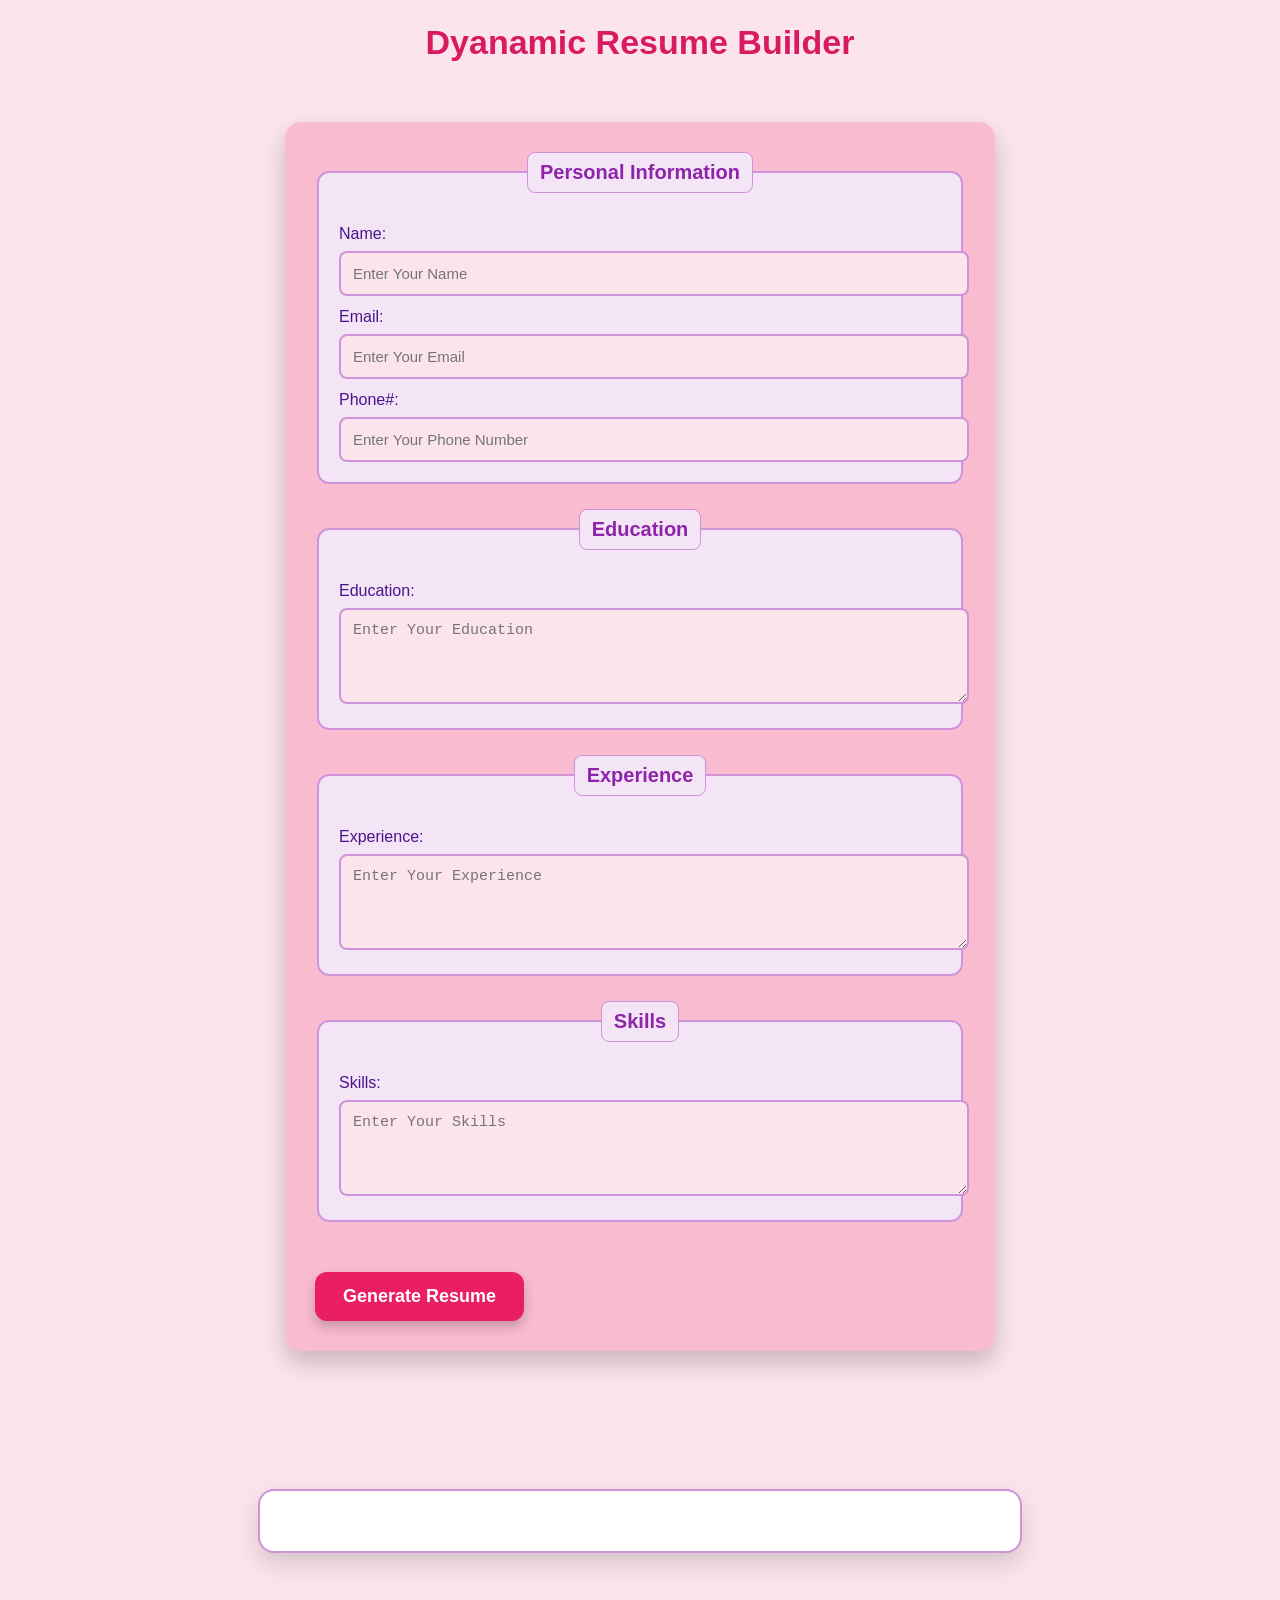
<file: Mileston3/index.html>
<!DOCTYPE html>
<html lang="en">
  <head>
    <meta charset="UTF-8" />
    <meta name="viewport" content="width=device-width, initial-scale=1.0" />
    <link rel="stylesheet" href="style.css">
    <title>Dyanamic Resume Builder</title>
  </head>
  <body>
    <h1>Dyanamic Resume Builder</h1>
    <form id="resume-form">
      <fieldset>
        <legend>Personal Information</legend>
        <label for="name">Name:</label>
        <input type="text" id="name" placeholder="Enter Your Name" required />

        <label for="email">Email:</label>
        <input type="text" id="email" placeholder="Enter Your Email" required />

        <label for="phone">Phone#:</label>
        <input
          type="tel"
          id="phone"
          placeholder="Enter Your Phone Number"
          required
        />
      </fieldset>

      <fieldset>
        <legend>Education</legend>
        <label for="education">Education:</label>
        <textarea
          id="education"
          placeholder="Enter Your Education"
          rows="4"
          required
        ></textarea>
      </fieldset>


      <fieldset>
        <legend>Experience</legend>
        <label for="experience">Experience:</label>
        <textarea
          id="experience"
          placeholder="Enter Your Experience"
          rows="4"
          required
        ></textarea>
      </fieldset>



      <fieldset>
        <legend>Skills</legend>
        <label for="skills">Skills:</label>
        <textarea
          id="skills"
          placeholder="Enter Your Skills"
          rows="4"
          required
        ></textarea>
      </fieldset>

      <button type="submit"><b>Generate Resume</b></button>

    
    </form>

    <br/>
    <div id="resume-display">
        <!-- resume will be generated -->
       </div>
    <script src="script.js"></script>
  </body>
</html>
</file>
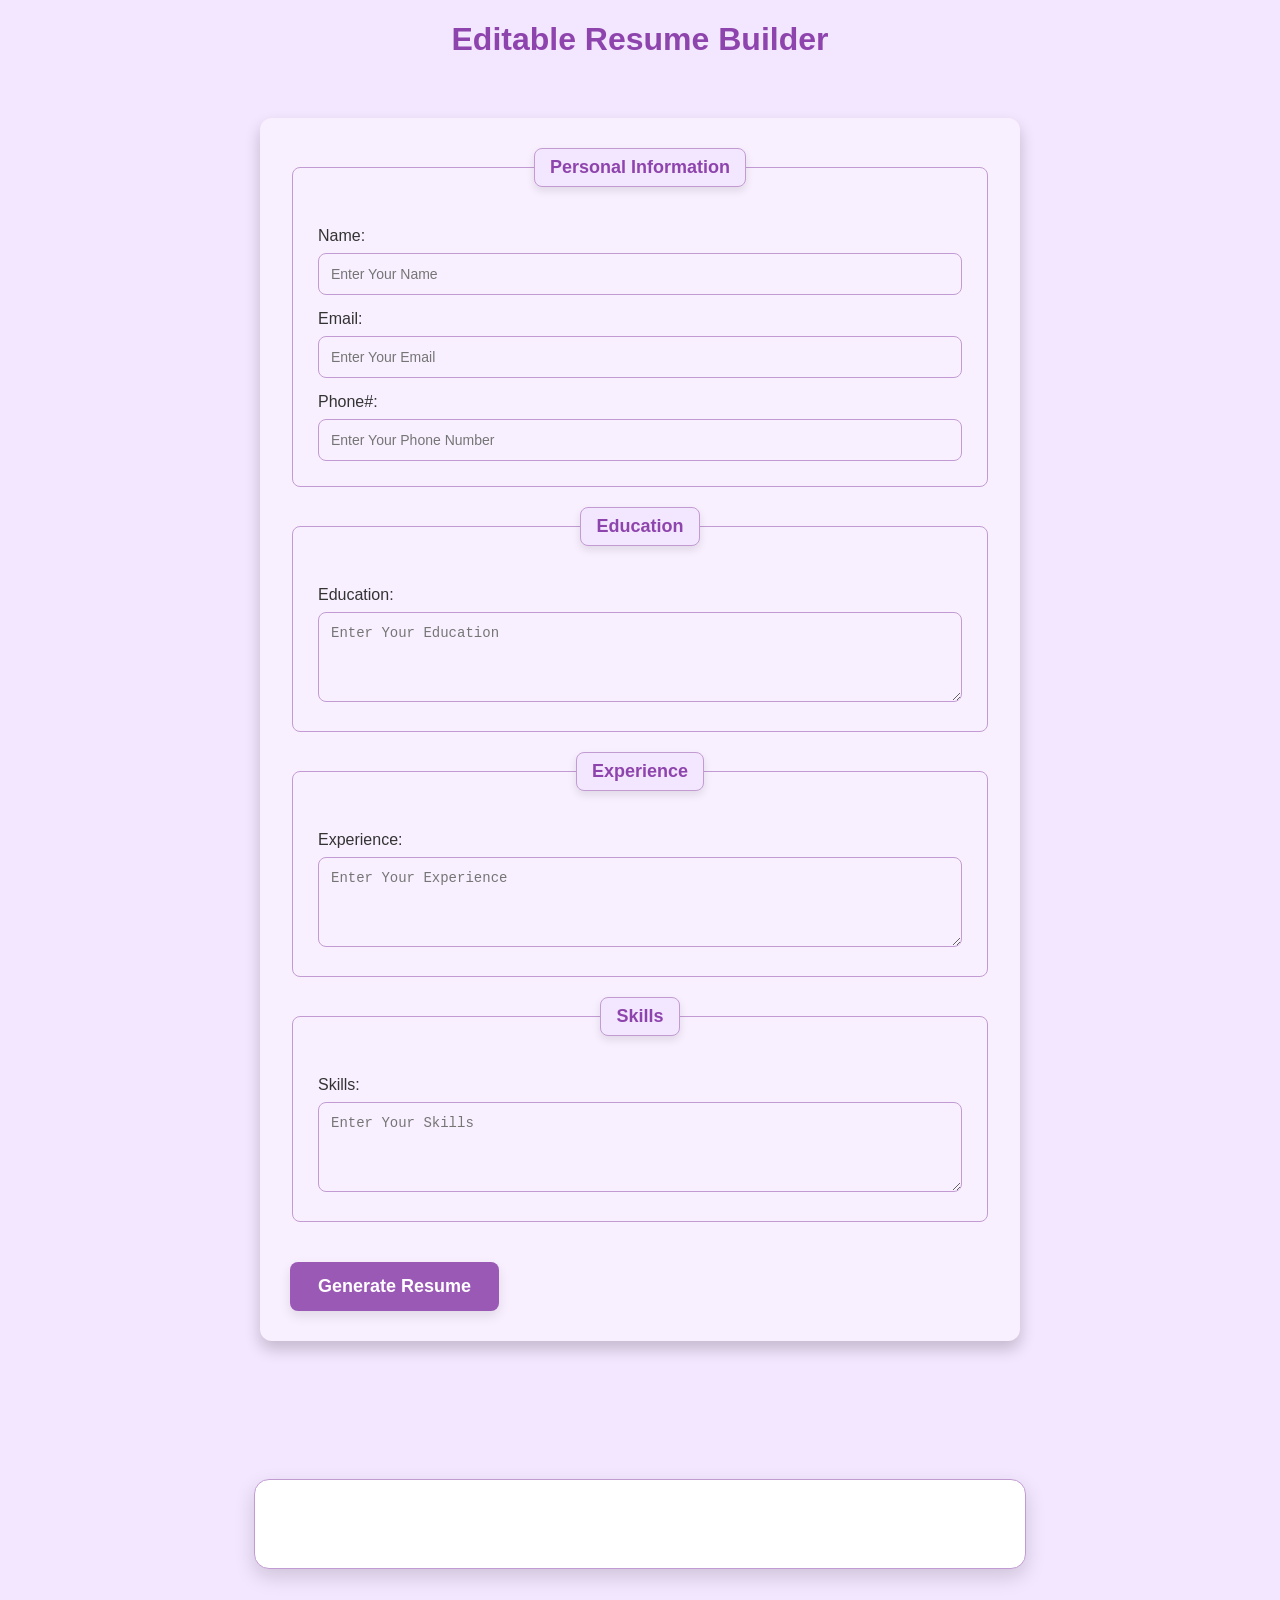
<file: Mileston4/index.html>
<!DOCTYPE html>
<html lang="en">
  <head>
    <meta charset="UTF-8" />
    <meta name="viewport" content="width=device-width, initial-scale=1.0" />
    <link rel="stylesheet" href="style.css">
    <title>Editable Resume Builder</title>
  </head>
  <body>
    <h1>Editable Resume Builder</h1>
    <form id="resume-form">
      <fieldset>
        <legend>Personal Information</legend>
        <label for="name">Name:</label>
        <input type="text" id="name" placeholder="Enter Your Name" required />

        <label for="email">Email:</label>
        <input type="text" id="email" placeholder="Enter Your Email" required />

        <label for="phone">Phone#:</label>
        <input
          type="tel"
          id="phone"
          placeholder="Enter Your Phone Number"
          required
        />
      </fieldset>

      <fieldset>
        <legend>Education</legend>
        <label for="education">Education:</label>
        <textarea
          id="education"
          placeholder="Enter Your Education"
          rows="4"
          required
        ></textarea>
      </fieldset>


      <fieldset>
        <legend>Experience</legend>
        <label for="experience">Experience:</label>
        <textarea
          id="experience"
          placeholder="Enter Your Experience"
          rows="4"
          required
        ></textarea>
      </fieldset>



      <fieldset>
        <legend>Skills</legend>
        <label for="skills">Skills:</label>
        <textarea
          id="skills"
          placeholder="Enter Your Skills"
          rows="4"
          required
        ></textarea>
      </fieldset>

      <button type="submit"><b>Generate Resume</b></button>

    
    </form>

    <br/>
    <div id="resume-display" contenteditable="true">
        <!-- resume will be generated -->
       </div>
    <script src="script.js"></script>
  </body>
</html>
</file>
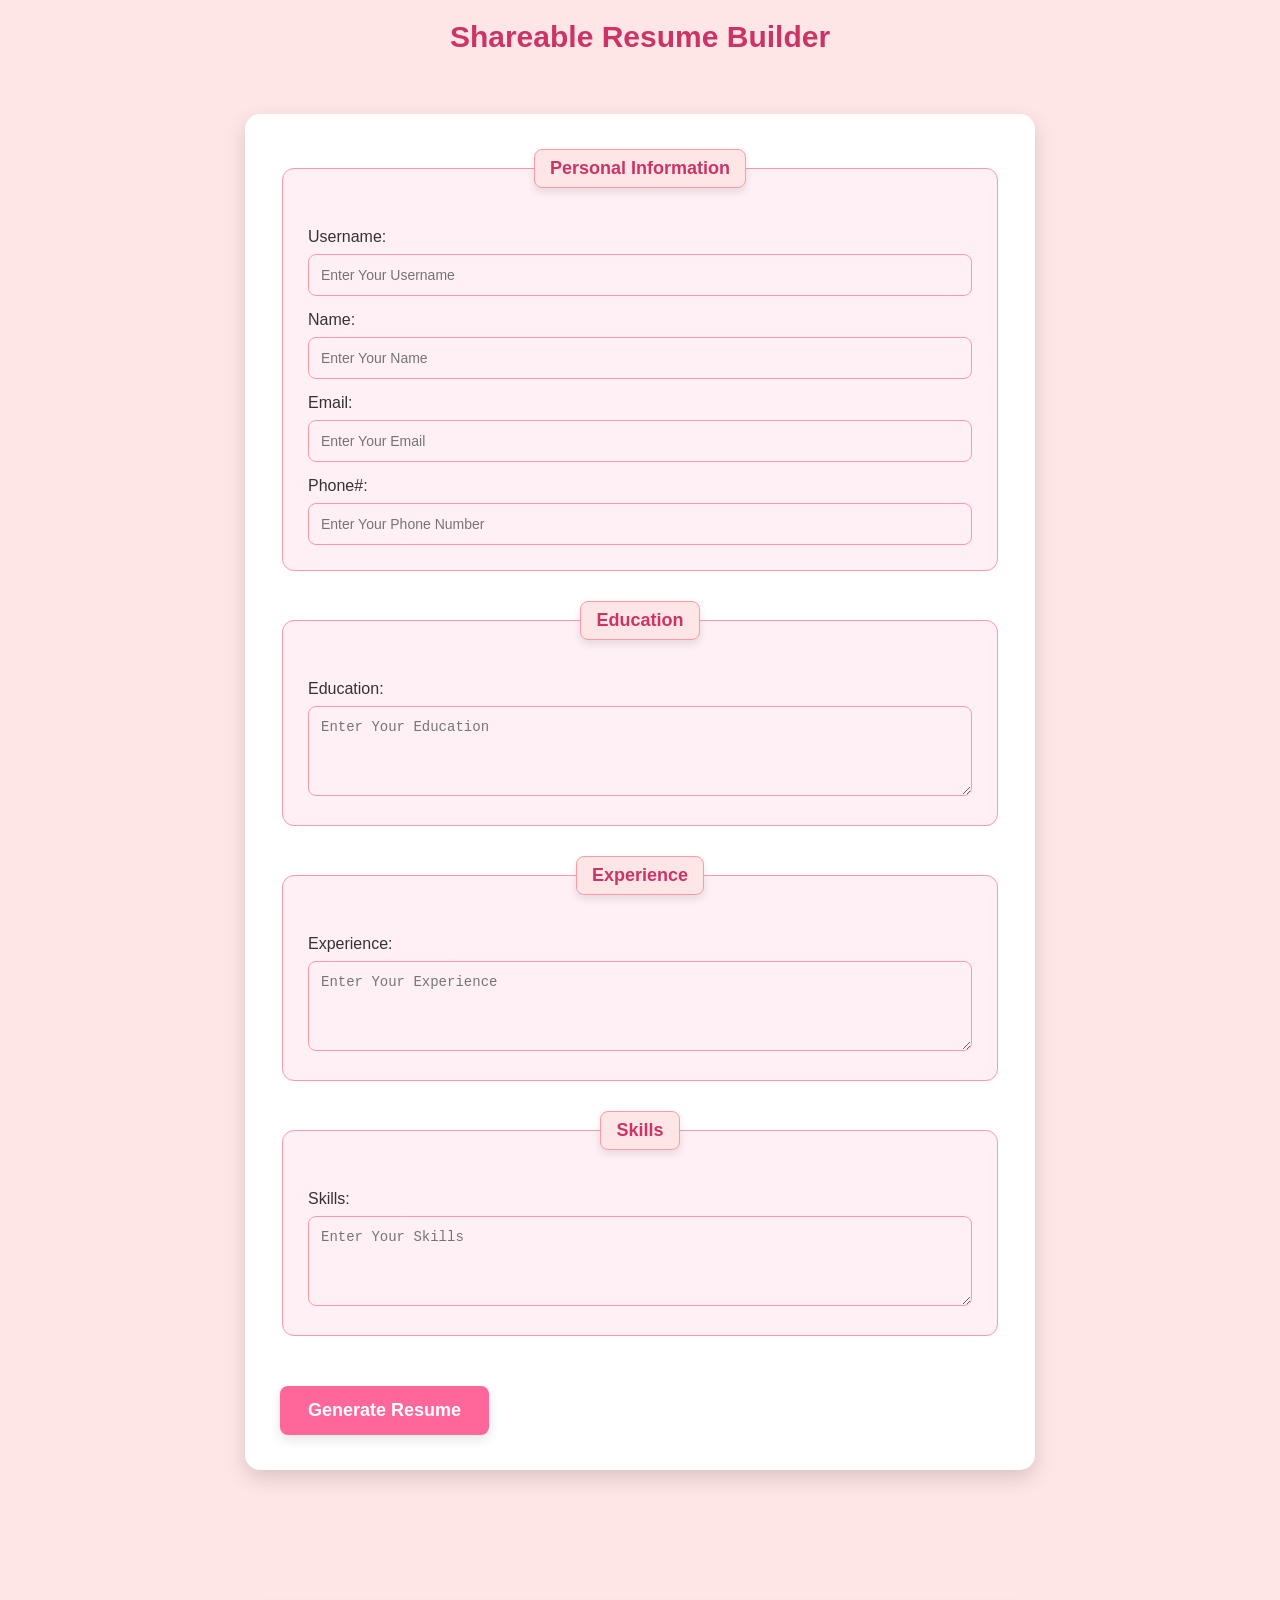
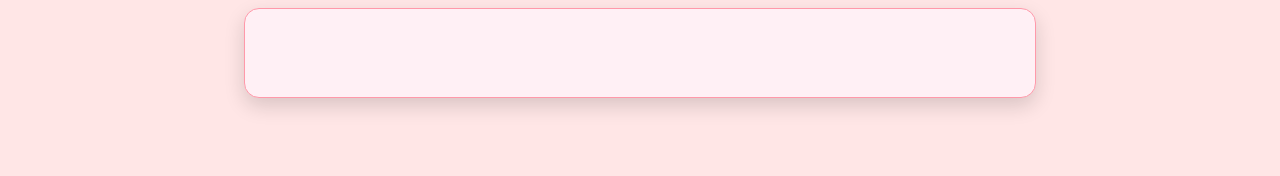
<file: Mileston5/index.html>
<!DOCTYPE html>
<html lang="en">
  <head>
    <meta charset="UTF-8" />
    <meta name="viewport" content="width=device-width, initial-scale=1.0" />
    <link rel="stylesheet" href="style.css" />
    <title>Shareable Resume Builder</title>
  </head>
  <body>
    <h1>Shareable Resume Builder</h1>
    <form id="resume-form">
      <fieldset>
        <legend>Personal Information</legend>

        <label for="username">Username:</label>
        <input
          type="text"
          id="username"
          placeholder="Enter Your Username"
          required
        />

        <label for="name">Name:</label>
        <input type="text" id="name" placeholder="Enter Your Name" required />

        <label for="email">Email:</label>
        <input type="text" id="email" placeholder="Enter Your Email" required />

        <label for="phone">Phone#:</label>
        <input
          type="tel"
          id="phone"
          placeholder="Enter Your Phone Number"
          required
        />
      </fieldset>

      <fieldset>
        <legend>Education</legend>
        <label for="education">Education:</label>
        <textarea
          id="education"
          placeholder="Enter Your Education"
          rows="4"
          required
        ></textarea>
      </fieldset>

      <fieldset>
        <legend>Experience</legend>
        <label for="experience">Experience:</label>
        <textarea
          id="experience"
          placeholder="Enter Your Experience"
          rows="4"
          required
        ></textarea>
      </fieldset>

      <fieldset>
        <legend>Skills</legend>
        <label for="skills">Skills:</label>
        <textarea
          id="skills"
          placeholder="Enter Your Skills"
          rows="4"
          required
        ></textarea>
      </fieldset>

      <button type="submit"><b>Generate Resume</b></button>
    </form>

    <br />
    <!-- Dyamic and editable resume -->
    <div id="resume-display" contenteditable="true">
      <!-- resume will be generated -->
    </div>

    <br />
    <!-- Shareable link -->
    <div id="shareable-link-container" style="display: none">
      <h2>Shareable Link</h2>
      <p>Here is your unique link to view or edit your resume:</p>
      <a href="#" id="shareable-link" target="_blank"></a>
      <br/>

      <button id="download-pdf"><b>Download as PDF</b></button>
    </div>
    <script src="script.js"></script>
  </body>
</html>
</file>
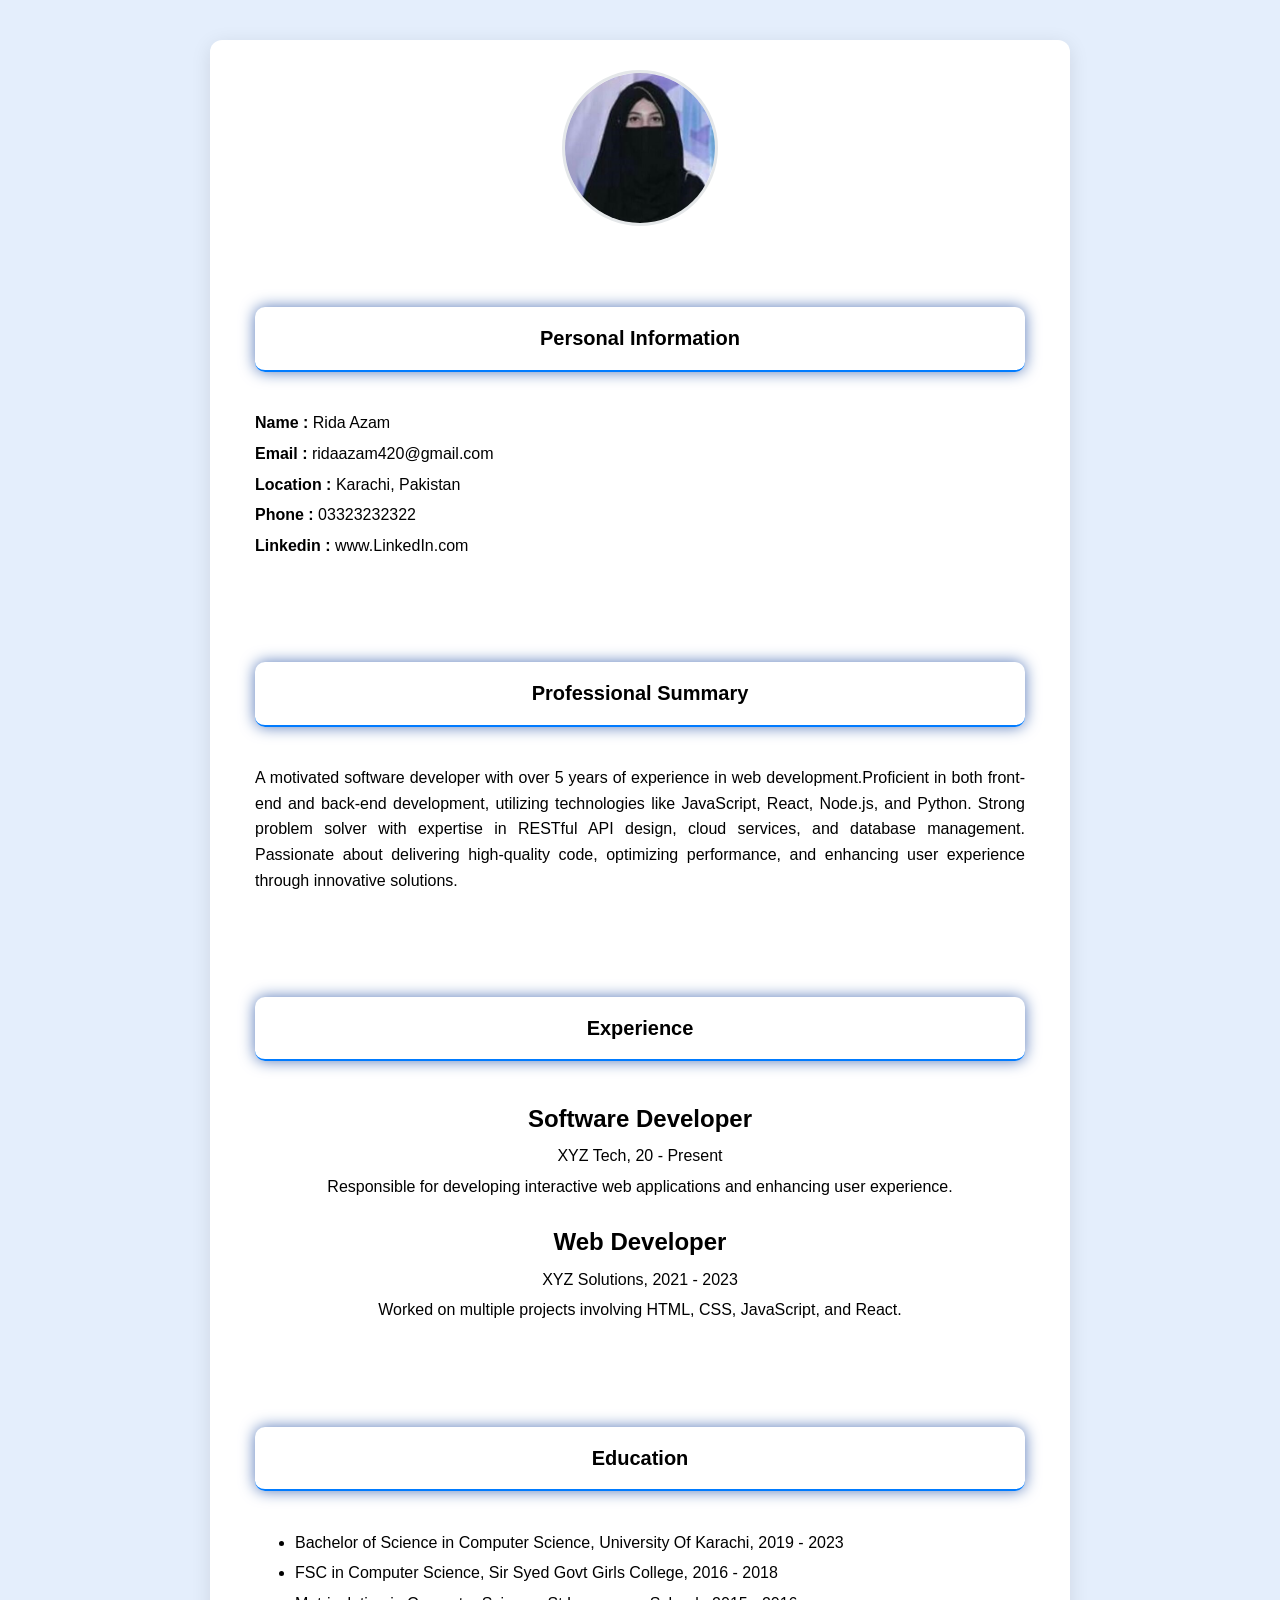
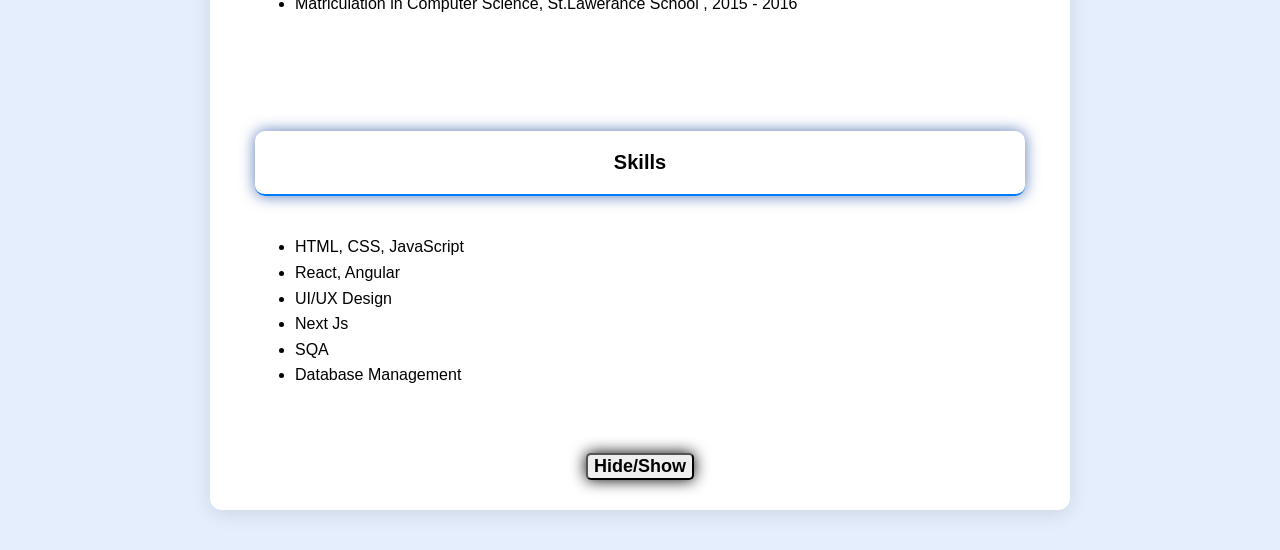
<file: Milestone1-Mileston2/index.html>
<!DOCTYPE html>
<html lang="en">
<head>
    <meta charset="UTF-8">
    <meta name="viewport" content="width=device-width, initial-scale=1.0">
    <title>Interactive CV</title>
    <link rel="stylesheet" href="style.css">
</head>
<body>
    <div class="cv-container">
        <!-- Profile Image -->
        <div class="profile-image-container">
            <img src="img2.jpg"  alt="picture" class="profile-image">
        </div>
        
        <!-- Personal Information -->
        <section class="personal-info">
            <h2 class="shade">Personal Information</h2>
            <p class="p"><strong>Name : </strong>Rida Azam</p>
            <p class="p"><strong>Email : </strong><a href="mailto:ridaazam420@gmail.com" target="_blank">ridaazam420@gmail.com</a></p>
            <p class="p"><strong>Location : </strong>Karachi, Pakistan</p>
            <p class="p"><strong>Phone :</strong> 03323232322</p> 
            <p class="p"><strong>Linkedin : </strong><a href="https://www.linkedin.com/in/rida-azam-233a9124a" target="_blank" >www.LinkedIn.com</a></p>
        </section>

        <!-- Professional Summary -->
        <section class="summary">
            <h2 class="shade">Professional Summary</h2>
            <p class="p">A motivated software developer with over 5 years of experience in web development.Proficient in both front-end and back-end development, utilizing technologies like JavaScript, React, Node.js, and Python. Strong problem solver with expertise in RESTful API design, cloud services, and database management. Passionate about delivering high-quality code, optimizing performance, and enhancing user experience through innovative solutions.</p>
        </section>

        <!-- Experience -->
        <section class="experience">
            <h2 class="shade">Experience</h2>
            <div class="job">
                <h3>Software Developer</h3>
                <p>XYZ Tech, 20 - Present</p>
                <p>Responsible for developing interactive web applications and enhancing user experience.</p>
            </div>
            <div class="job">
                <h3>Web Developer</h3>
                <p>XYZ Solutions, 2021 - 2023</p>
                <p>Worked on multiple projects involving HTML, CSS, JavaScript, and React.</p>
            </div>
        </section>

    <!-- Education -->
        <section class="education">
            <h2 class="shade">Education</h2>
            <ul class="p">
                <p><li>Bachelor of Science in Computer Science, University Of Karachi, 2019 - 2023</li></p>
                <p><li>FSC in Computer Science, Sir Syed Govt Girls College, 2016 - 2018</li></p>
                <p><li>Matriculation in Computer Science, St.Lawerance School  , 2015 - 2016</li></p>
            </ul>      
        </section>

        <!-- Skills -->
        <section id="skills">
            <h2 class="shade">Skills</h2>
            <ul class="list">
                <li>HTML, CSS, JavaScript</li>
                <li>React, Angular</li>
                <li>UI/UX Design</li>
                <li>Next Js</li>
                <li>SQA</li>
                <li>Database Management</li>
            </ul>
        </section>

        <button id="toggle"><b>Hide/Show</b></button>
    </div>
    <script src="script.js"></script>
</body>
</html>
</file>
<file: Mileston3/style.css>
body {
    font-family: 'Arial', sans-serif; 
    margin: 0;
    padding: 0;
    background-color: #fce4ec; /* Pastel pink background */
    animation: fadeBackground 1.5s ease-in-out forwards; /* Background fade animation */
}

/* Background Fade Animation */
@keyframes fadeBackground {
    0% {
        background-color: white;
    }
    100% {
        background-color: #fce4ec;
    }
}

/* Form Styling */
form {
    margin: 60px auto;
    background-color: #f8bbd0; /* Light pink form background */
    border-radius: 16px;
    box-shadow: 0 12px 24px rgba(0, 0, 0, 0.2);
    padding: 30px;
    max-width: 650px;
    animation: slideInForm 1.2s ease-out forwards;
    opacity: 0;
}

/* Form Slide-In Animation */
@keyframes slideInForm {
    0% {
        opacity: 0;
        transform: translateY(40px);
    }
    100% {
        opacity: 1;
        transform: translateY(0);
    }
}

/* Main Heading Styling with Animation */
h1 {
    text-align: center;
    color: #d81b60; /* Dark pink */
    font-size: 34px;
    font-weight: bold;
    animation: scaleFadeIn 1.5s ease-in-out forwards;
    opacity: 0;
}

/* Heading Scale and Fade Animation */
@keyframes scaleFadeIn {
    0% {
        opacity: 0;
        transform: scale(0.85);
    }
    100% {
        opacity: 1;
        transform: scale(1);
    }
}

/* Fieldset Styling */
fieldset {
    border: 2px solid #ce93d8; /* Lavender border */
    border-radius: 12px;
    padding: 20px;
    margin-bottom: 25px;
    background-color: #f3e5f5; /* Light lavender */
    animation: fadeIn 1.2s ease-in-out forwards;
    opacity: 0;
}

/* Fade-In Animation */
@keyframes fadeIn {
    0% {
        opacity: 0;
    }
    100% {
        opacity: 1;
    }
}

/* Legend Styling */
legend {
    font-weight: bold;
    color: #8e24aa; /* Dark lavender */
    font-size: 20px;
    background-color: #f3e5f5;
    padding: 8px 12px;
    border-radius: 8px;
    border: 1px solid #ce93d8;
    text-align: center;
}

/* Label Styling */
label {
    display: block;
    margin-top: 12px;
    color: #4a148c; 
    font-size: 16px;
}

/* Input and Textarea Styling */
input, 
textarea {
    margin-top: 8px;
    padding: 12px;
    width: 100%;
    border: 2px solid #ce93d8;
    border-radius: 8px;
    background-color: #fce4ec; 
    font-size: 15px;
    outline: none;
    transition: border-color 0.3s ease, background-color 0.3s ease;
}

/* Focus State */
input:focus,
textarea:focus {
    border-color: #d81b60; 
    background-color: #f8bbd0;
    box-shadow: 0 0 8px rgba(216, 27, 96, 0.5);
}

/* Button Styling */
button {
    display: inline-block;
    width: auto;
    background-color: #e91e63; /* Pink */
    color: #ffffff;
    border: none;
    border-radius: 12px;
    box-shadow: 0 6px 12px rgba(0, 0, 0, 0.2);
    margin-top: 25px;
    padding: 14px 28px;
    cursor: pointer;
    font-size: 18px;
    font-weight: bold;
    transition: background-color 0.3s ease, transform 0.3s ease;
    animation: buttonFadeIn 1.8s ease-in-out forwards 1.2s;
    opacity: 0;
}

/* Button Fade-In Animation */
@keyframes buttonFadeIn {
    0% {
        opacity: 0;
        transform: translateY(30px);
    }
    100% {
        opacity: 1;
        transform: translateY(0);
    }
}

/* Button Hover Effect */
button:hover {
    background-color: #d81b60; /* Darker pink */
    transform: translateY(-4px);
}

/* Resume Display Styling */
#resume-display {
    max-width: 700px;
    margin: 60px auto;
    padding: 30px;
    border: 2px solid #ce93d8;
    border-radius: 16px;
    background-color: #ffffff;
    box-shadow: 0 10px 24px rgba(0, 0, 0, 0.15);
    animation: fadeIn 1.5s ease-in-out forwards;
    opacity: 0;
}

/* Resume Heading Styling */
#resume-display h2 {
    color: #8e24aa;
    font-size: 26px;
    margin-bottom: 18px;
    text-align: center;
}
</file>
<file: Mileston4/style.css>
body {
    font-family: 'Verdana', sans-serif; /* Modern font */
    margin: 0;
    padding: 0;
    background-color: #f3e6ff; /* Light purple background */
    animation: backgroundFade 2s ease-in-out forwards; /* Background color fade-in animation */
}

/* Background Fade Animation */
@keyframes backgroundFade {
    0% {
        background-color: white;
    }
    100% {
        background-color: #f3e6ff; /* Light purple */
    }
}

/* Form Styling */
form {
    margin: 60px auto;
    background-color: #f9f0ff; /* Light purple background for the form */
    border-radius: 12px; /* Rounded corners for a softer appearance */
    box-shadow: 0 8px 16px rgba(0, 0, 0, 0.2); /* Softer shadow for depth */
    padding: 30px;
    max-width: 700px;
    animation: formSlideIn 1.5s ease-out forwards; /* Form slide-in animation */
    opacity: 0; /* Start with hidden visibility */
}

/* Form Slide-In Animation */
@keyframes formSlideIn {
    0% {
        opacity: 0;
        transform: translateY(30px); /* Start from below */
    }
    100% {
        opacity: 1;
        transform: translateY(0); /* End at original position */
    }
}

/* Main Heading Styling with Animation */
h1 {
    text-align: center;
    color: #8e44ad; /* Dark purple color for the heading */
    font-size: 32px;
    animation: fadeInScale 1.5s ease-in-out forwards;
    opacity: 0; /* Start with hidden visibility */
}

/* Heading Fade-In Animation */
@keyframes fadeInScale {
    0% {
        opacity: 0;
        transform: scale(0.8); /* Start slightly smaller */
    }
    100% {
        opacity: 1;
        transform: scale(1); /* Scale to original size */
    }
}

/* Fieldset Styling */
fieldset {
    border: 1px solid #c39bd3; /* Light purple border */
    border-radius: 8px;
    padding: 25px;
    margin-bottom: 20px;
    background-color: #f9f0ff; /* Very light purple */
    animation: fadeInBackground 2s ease-in-out forwards;
    opacity: 0; /* Start with hidden visibility */
}

/* Background Fade-In Animation */
@keyframes fadeInBackground {
    0% {
        opacity: 0;
    }
    100% {
        opacity: 1;
    }
}

/* Legend Styling */
legend {
    font-weight: bold;
    color: #8e44ad; /* Matching dark purple color */
    font-size: 18px;
    background-color: #f3e6ff;
    padding: 8px 15px;
    border-radius: 8px;
    border: 1px solid #c39bd3;
    box-shadow: 0 4px 8px rgba(0, 0, 0, 0.1);
    text-align: center;
}

/* Label Styling */
label {
    display: block;
    margin-top: 15px;
    color: #333333;
    font-size: 16px;
}

/* Input and Textarea Styling */
input, 
textarea {
    margin-top: 8px;
    padding: 12px;
    width: 100%;
    border: 1px solid #c39bd3;
    border-radius: 8px;
    box-sizing: border-box;
    font-size: 14px;
    background-color: #f9f0ff;
    outline: none;
    transition: background-color 0.3s ease, border-color 0.3s ease;
}

/* Focus State */
input:focus,
textarea:focus {
    border-color: #8e44ad;
    background-color: #f3e6ff;
    box-shadow: 0 0 5px rgba(142, 68, 173, 0.5);
}

/* Button Styling */
button {
    display: inline-block;
    width: auto;
    background-color: #9b59b6; /* Dark purple for the button */
    color: #ffffff;
    border: none;
    border-radius: 8px;
    box-shadow: 0 5px 12px rgba(0, 0, 0, 0.1);
    margin-top: 20px;
    padding: 14px 28px;
    cursor: pointer;
    font-size: 18px;
    transition: background-color 0.3s ease, transform 0.3s ease;
    animation: buttonAppear 2s ease-in-out forwards 1s;
    opacity: 0;
}

/* Button Appear Animation */
@keyframes buttonAppear {
    0% {
        opacity: 0;
        transform: translateY(30px);
    }
    100% {
        opacity: 1;
        transform: translateY(0);
    }
}

/* Button Hover Effect */
button:hover {
    background-color: #7d3c98;
    transform: translateY(-4px);
}

/* Resume Display Styling */
#resume-display {
    max-width: 700px;
    margin: 60px auto;
    padding: 35px;
    border: 1px solid #c39bd3;
    border-radius: 15px;
    background-color: #ffffff;
    box-shadow: 0 8px 20px rgba(0, 0, 0, 0.15);
    animation: fadeInBackground 2s ease-in-out forwards;
    opacity: 0;
}

/* Resume Heading Styling */
#resume-display h2 {
    color: #8e44ad;
    font-size: 26px;
    margin-bottom: 20px;
}
</file>
<file: Mileston5/style.css>
body {
    font-family: 'Verdana', sans-serif; /* Modern font */
    margin: 0;
    padding: 0;
    background-color: #ffe6e6; /* Light pink background */
}

legend {
    font-weight: bold;
    color: #cc3366; /* Dark pink color to match the theme */
    font-size: 18px; /* Slightly larger font size */
    background-color: #ffe6e6; /* Light pink background to highlight the text */
    padding: 8px 15px; /* Padding for better readability */
    border-radius: 8px; /* Rounded corners for a soft look */
    border: 1px solid #ff99aa; /* Light pink border to give a subtle outline */
    box-shadow: 0 4px 8px rgba(0, 0, 0, 0.1); /* Light shadow for a subtle 3D effect */
    text-align: center; /* Center the text for a balanced look */
}

/* Form Styling */
form {
    margin: 60px auto;
    background-color: #ffffff;
    border-radius: 15px;
    box-shadow: 0 8px 20px rgba(0, 0, 0, 0.15);
    padding: 35px;
    max-width: 720px;
}

/* Main Heading Styling with Animation */
h1 {
    text-align: center;
    color: #cc3366; /* Dark pink color */
    font-size: 30px;
    margin-bottom: 20px;
    animation: fadeInScale 1.5s ease-in-out forwards; /* Fade-in animation */
    opacity: 0; /* Start with hidden visibility */
}

/* Subheading Styling with Animation */
h2 {
    text-align: center;
    color: #d15b7f; /* Slightly lighter pink for contrast */
    font-size: 24px;
    margin-bottom: 25px;
    animation: slideIn 1.5s ease-out 0.5s forwards; /* Slide-in animation with delay */
    opacity: 0; /* Start with hidden visibility */
}

/* Main Heading Animation Definition */
@keyframes fadeInScale {
    0% {
        opacity: 0;
        transform: scale(0.8); /* Slightly smaller at the start */
    }
    100% {
        opacity: 1;
        transform: scale(1); /* Original size */
    }
}

/* Subheading Slide-In Animation */
@keyframes slideIn {
    0% {
        opacity: 0;
        transform: translateY(20px); /* Slide in from below */
    }
    100% {
        opacity: 1;
        transform: translateY(0); /* End at original position */
    }
}

/* Fieldset Styling */
fieldset {
    border: 1px solid #ff99aa;
    border-radius: 12px;
    padding: 25px;
    margin-bottom: 30px;
    background-color: #fff0f5;
    animation: fadeInBackground 2s ease-in-out forwards; /* Background fade-in */
    opacity: 0; /* Start with hidden visibility */
}

/* Background Fade-In Animation */
@keyframes fadeInBackground {
    0% {
        opacity: 0;
        background-color: #ffe6e6;
    }
    100% {
        opacity: 1;
        background-color: #fff0f5; /* Light pink */
    }
}

/* Label Styling */
label {
    display: block;
    margin-top: 15px;
    color: #333333;
    font-size: 16px;
}

/* Input and Textarea Styling */
input, 
textarea {
    margin-top: 8px;
    padding: 12px;
    width: 100%;
    border: 1px solid #ff99aa;
    border-radius: 8px;
    box-sizing: border-box;
    font-size: 14px;
    background-color: #fff0f5;
    outline: none;
    transition: background-color 0.3s ease, border-color 0.3s ease; /* Smooth transitions */
}

/* Focus State */
input:focus,
textarea:focus {
    border-color: #cc3366;
    background-color: #ffe6e6; /* Change background on focus */
    box-shadow: 0 0 5px rgba(204, 51, 102, 0.5);
}

/* Button Styling */
button {
    display: inline-block;
    width: auto;
    background-color: #ff6699;
    color: #ffffff;
    border: none;
    border-radius: 8px;
    box-shadow: 0 5px 12px rgba(0, 0, 0, 0.1);
    margin-top: 20px;
    padding: 14px 28px;
    cursor: pointer;
    font-size: 18px;
    transition: background-color 0.3s ease, transform 0.3s ease;
    animation: buttonAppear 2s ease-in-out forwards 1s; /* Button appear animation */
    opacity: 0; /* Start with hidden visibility */
}

/* Button Appear Animation */
@keyframes buttonAppear {
    0% {
        opacity: 0;
        transform: translateY(30px); /* Slide in from below */
    }
    100% {
        opacity: 1;
        transform: translateY(0);
    }
}

/* Button Hover Effect */
button:hover {
    background-color: #e05585;
    transform: translateY(-4px);
}

/* Resume Display Styling */
#resume-display {
    max-width: 720px;
    margin: 60px auto;
    padding: 35px;
    border: 1px solid #ff99aa;
    border-radius: 15px;
    background-color: #ffffff;
    box-shadow: 0 8px 20px rgba(0, 0, 0, 0.15);
    animation: fadeInBackground 2s ease-in-out forwards;
    opacity: 0;
}

/* Resume Heading Styling */
#resume-display h2 {
    color: #cc3366;
    font-size: 26px;
    margin-bottom: 20px;
}
</file>
<file: Milestone1-Mileston2/style.css>
/* General Styles */
body {
    font-family: 'Segoe UI', Tahoma, Geneva, Verdana, sans-serif;
    line-height: 1.6;
    margin: 0;
    padding: 0;
    background-color:  #e4eefc;

}

a {
    color: black;
    text-decoration: none;
}

a:hover {
    color: #333;
    
}

.p{
    text-align: justify;
}

.cv-container {
    width: 80%;
    max-width: 800px;
    margin: 40px auto;
    background-color: #ffffff;
    padding: 30px;
    border-radius: 12px;
    box-shadow: 0 4px 20px rgba(0, 0, 0, 0.1);
    transition: transform 0.3s ease;
    text-align: center; /* Center the content inside the container */
}

.cv-container:hover {
    transform: scale(1.02);
}

/* Profile Image Styles */
.profile-image-container {
    margin-bottom: 20px; /* Space below the image */
}

.profile-image {
    width: 150px; /* Image size */
    height: 150px;
    border-radius: 50%; /* Circular shape */
    object-fit: cover; /* Cover the image within the circle */
    border: 3px solid #e4e7e9; /* Optional: Border around the image */
}

/* Section Styles */
section {
    margin-bottom: 30px;
    padding: 15px;
    border-radius: 8px;
    transition: background-color 0.3s ease, box-shadow 0.3s ease;
}

section:hover {
    background-color: #f0f5ff;
    box-shadow: 0 0 10px rgba(0, 123, 255, 0.2);
}

/* Heading Styles */


h2 {
    font-size: 1.8em;
    color: #333;
    border-bottom: 2px solid #007bff;
    padding-bottom: 5px;
    margin-bottom: 15px;
}

h3 {
    font-size: 1.5em;
    color: black;
    margin-bottom: 5px;
    
}

/* Paragraph and List Styles */
p {
    color: black;
    margin: 5px 0;
}

.skills ul {
    list-style-type: none;
    padding: 0;
}

.skills ul li {
    background-color: #e9f0ff;
    margin: 5px 0;
    padding: 8px;
    border-radius: 5px;
    font-size: 1em;
    color: #5c9de2;
}

.shade{
    font-size: 20px;
    padding: 2%;
    margin: 10px 0 10px;
    color: black;
    border-radius: 10px;
    box-shadow: 0 0 15px rgb(87, 121, 185);
    margin-top: 5%;
    margin-bottom: 5%;
}

.list{
    list-style-type: fill round;
    padding: 10;
    margin: 10px 0;
    text-align: justify;
}

button{
font-family: Arial, sans-serif;
border-radius: 5px;
box-shadow: 0 0 15px black;
cursor: pointer;
margin-top: 10px;
font-size: 18px;

}

button:hover{
    background-color: #70abe9;
}


/* Responsive Design */
@media screen and (max-width: 768px) {
    .cv-container {
        width: 90%;
        padding: 20px;
    }

    h1 {
        font-size: 2em;
    }

    h2 {
        font-size: 1.5em;
    }

    h3 {
        font-size: 1.3em;
    }
}
</file>
